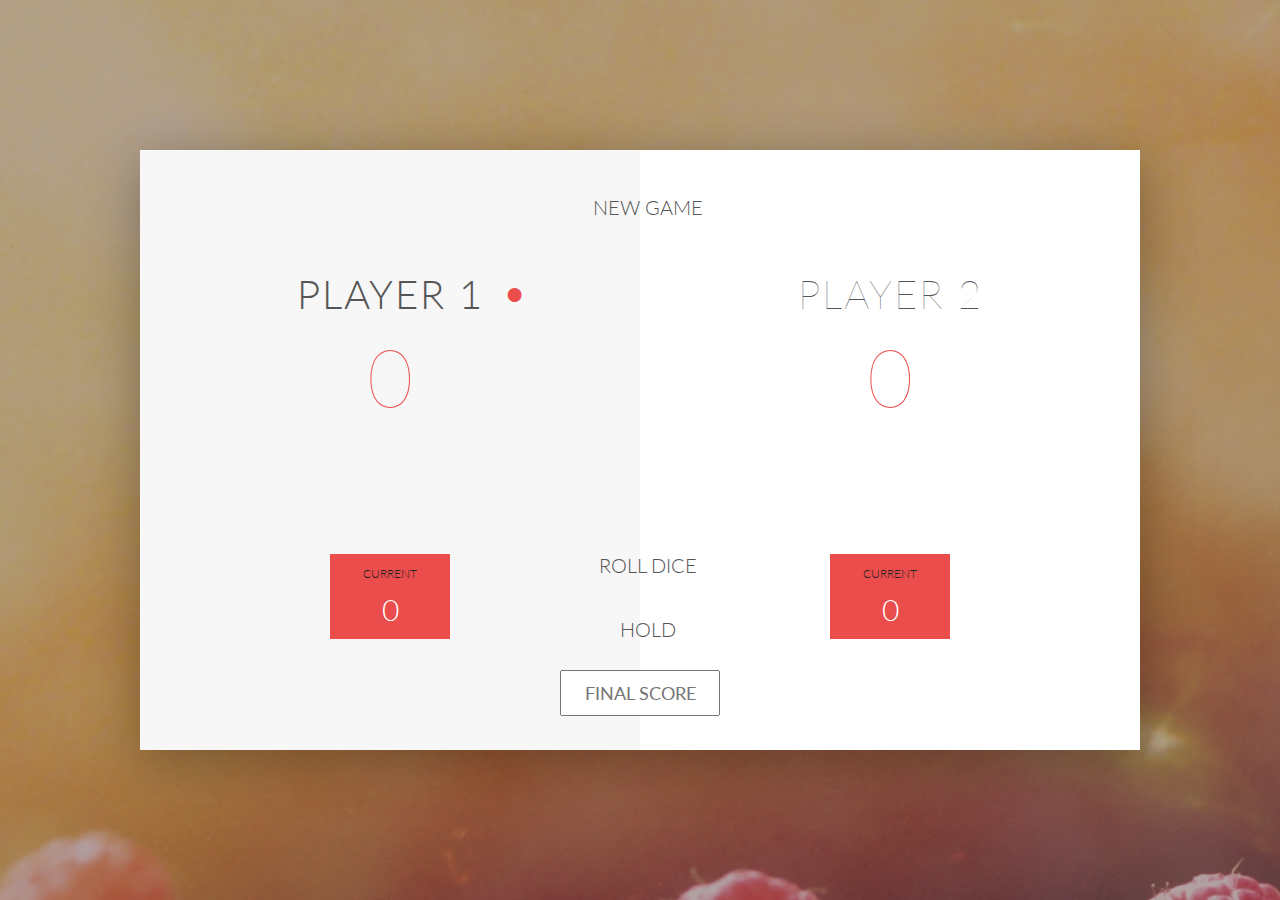
<file: index.html>
<!DOCTYPE html>
<html lang="en">
    <head>
        <meta charset="UTF-8">
        <link href="https://fonts.googleapis.com/css?family=Lato:100,300,600" rel="stylesheet" type="text/css">
        <link href="http://code.ionicframework.com/ionicons/2.0.1/css/ionicons.min.css" rel="stylesheet" type="text/css">
        <link type="text/css" rel="stylesheet" href="style.css">
        
        <title>Pig Game</title>
    </head>

    <body>
        <div class="wrapper clearfix">
            <div class="player-0-panel active">
                <div class="player-name" id="name-0">Player 1</div>
                <div class="player-score" id="score-0">43</div>
                <div class="player-current-box">
                    <div class="player-current-label">Current</div>
                    <div class="player-current-score" id="current-0">11</div>
                </div>
            </div>
            
            <div class="player-1-panel">
                <div class="player-name" id="name-1">Player 2</div>
                <div class="player-score" id="score-1">72</div>
                <div class="player-current-box">
                    <div class="player-current-label">Current</div>
                    <div class="player-current-score" id="current-1">0</div>
                </div>
            </div>
            
            <button class="btn-new"><i class="ion-ios-plus-outline"></i>New game</button>
            <button class="btn-roll"><i class="ion-ios-loop"></i>Roll dice</button>
            <button class="btn-hold"><i class="ion-ios-download-outline"></i>Hold</button>
            
            <input type="text" placeholder="Final score" class="final-score">

            <img src="dice-5.png" alt="Dice" class="dice" id="dice-1">
            <img src="dice-5.png" alt="Dice" class="dice" id="dice-2">
        </div>
        
        <!-- <script src="app.js"></script> -->
        <!-- <script src="challenges.js"></script> -->
        <script src="pigGame.js"></script>
    </body>
</html>
</file>
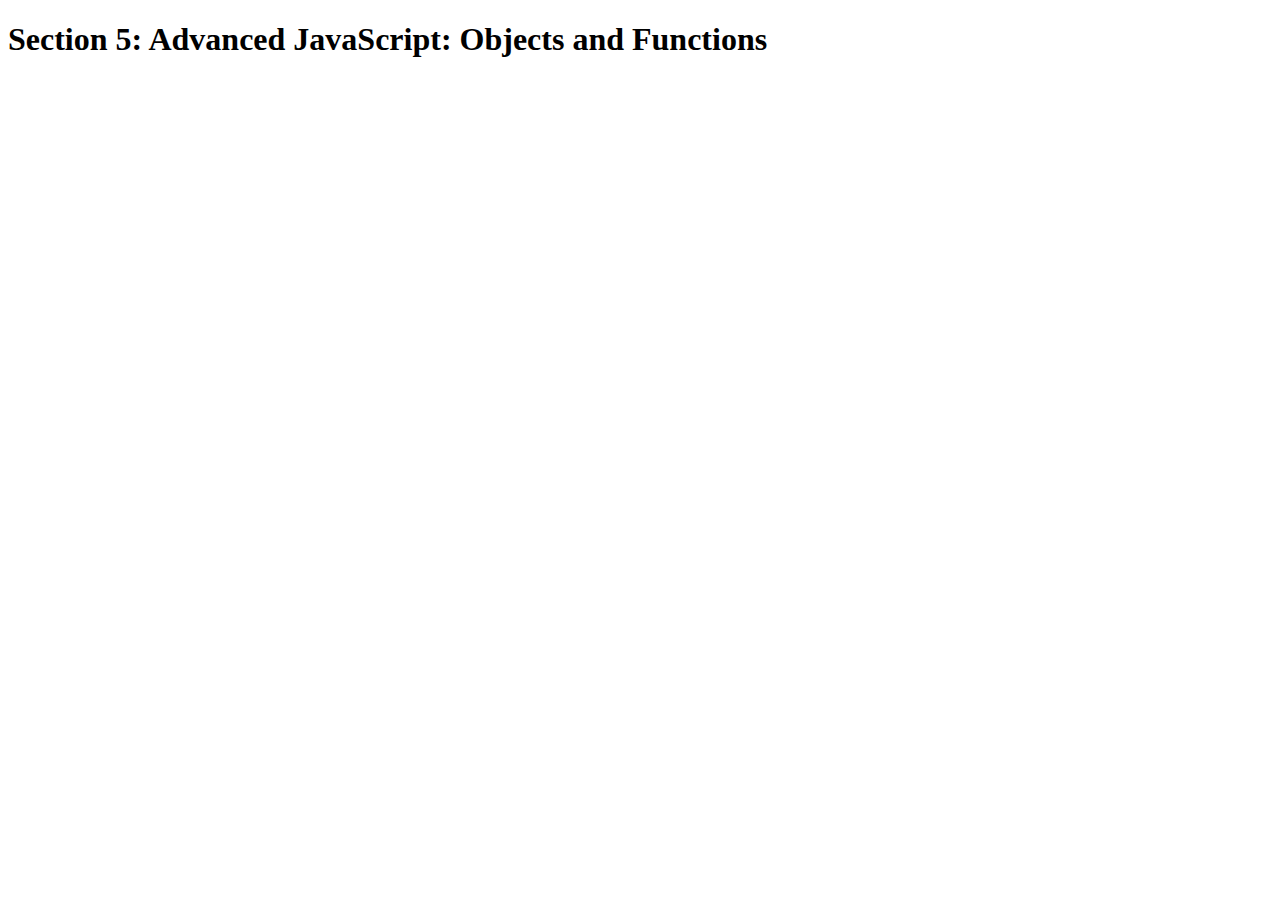
<file: QuestionGame/index.html>
<!DOCTYPE html>
<html lang="en">
    <head>
        <meta charset="UTF-8">
        <title>Section 5: Advanced JavaScript: Objects and Functions</title>
    </head>

    <body>
        <h1>Section 5: Advanced JavaScript: Objects and Functions</h1>
        <script src="questionGame.js"></script>
    </body>
</html>
</file>
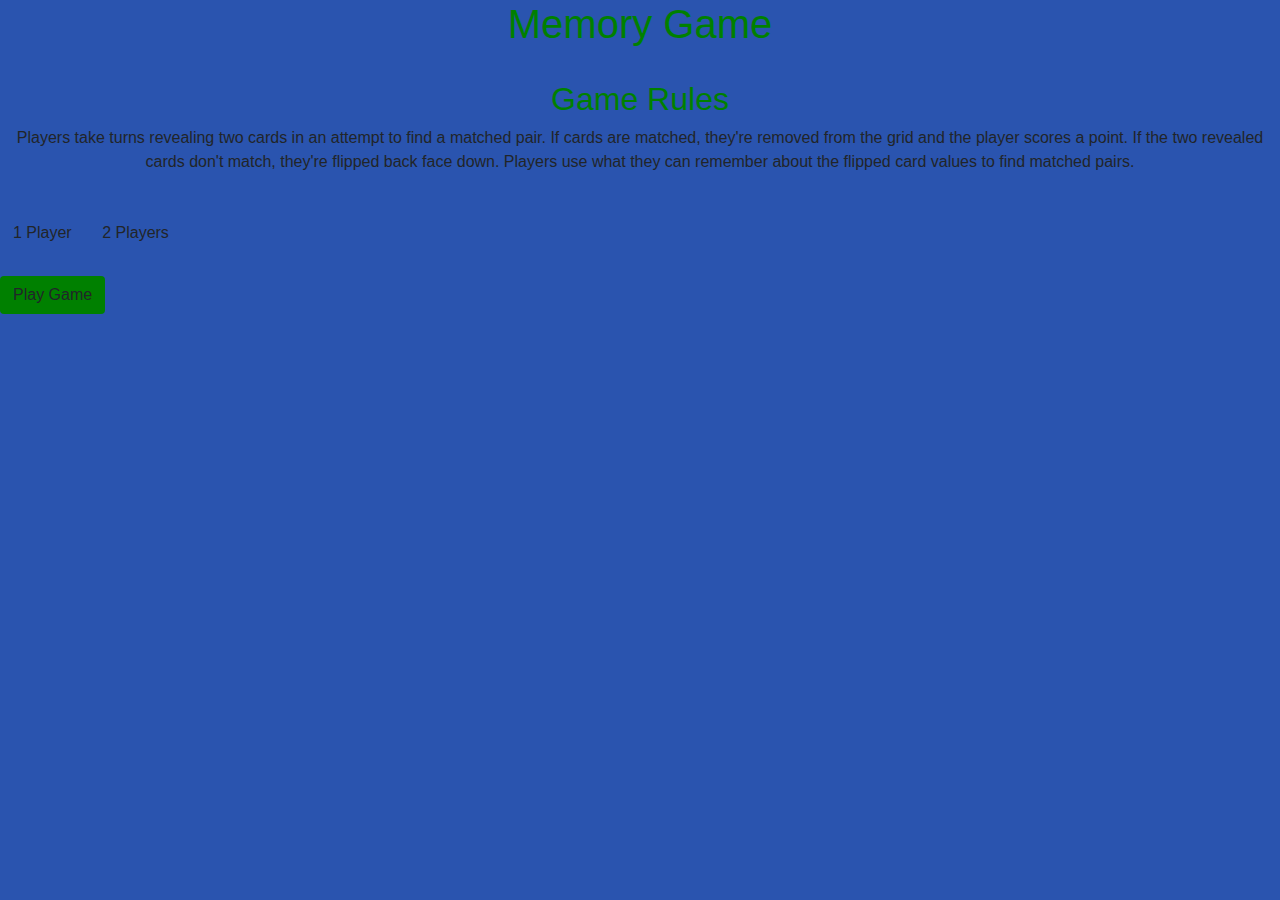
<file: MemoryGame/target/classes/static/index.html>
<!DOCTYPE html>
<html lang="en">

<head>
    <meta charset="UTF-8">
    <meta name="viewport" content="width=device-width, initial-scale=1.0">
    <meta http-equiv="X-UA-Compatible" content="ie=edge">
    <link rel="stylesheet" href="https://stackpath.bootstrapcdn.com/bootstrap/4.4.1/css/bootstrap.min.css"
        integrity="sha384-Vkoo8x4CGsO3+Hhxv8T/Q5PaXtkKtu6ug5TOeNV6gBiFeWPGFN9MuhOf23Q9Ifjh" crossorigin="anonymous">
    <link rel="stylesheet" href="styles.css">

    <title>Memory Game</title>
</head>

<body>


    <h1 style="text-align: center;">Memory Game</h1><br>
    <h2 style="text-align: center; color: green;">Game Rules</h2>
    <div>
        <p class='text-center' style="text-align: center;">
            Players take turns revealing two cards in an attempt to find a matched pair.
            If cards are matched, they're removed from the grid and the player scores a point.
            If the two revealed cards don't match, they're flipped back face down.
            Players use what they can remember about the flipped card values to find matched pairs.
        </p>
        <br>
    </div>

    <div>
        <button id="1-player" class="btn" style="align-content: center;">1 Player</button>
        <button id="2-players" class="btn" style="align-content: center;">2 Players</button><br><br>
    </div>

    <div>
        <button id="btnStart" class="btn" style="text-align: center; background-color: green;">Play Game</button>
        <h2 id="matches-count"></h2>
        <h2 id="try-count"></h2>
    </div>

    <div id="error"></div>

    <div id="cards" class="container">

    </div>

    <div></div>


    <script src="https://code.jquery.com/jquery-3.4.1.js"
        integrity="sha256-WpOohJOqMqqyKL9FccASB9O0KwACQJpFTUBLTYOVvVU=" crossorigin="anonymous"></script>
    <script src="https://stackpath.bootstrapcdn.com/bootstrap/4.4.1/js/bootstrap.min.js"></script>
    <script src="memoryGame.js"></script>
</body>

</html>
</file>
<file: style.css>
/**********************************************
*** GENERAL
**********************************************/

.final-score {
    position: absolute;
    left: 50%;
    transform: translateX(-50%);
    top: 520px;
    color: #555;
    font-size: 18px;
    font-family: 'Lato';
    text-align: center;
    padding: 10px;
    width: 160px;
    text-transform: uppercase;
}

.final-score:focus {outline: none; }

#dice-1 {top: 120px; }
#dice-2 {top: 250px; }

* {
    margin: 0;
    padding: 0;
    box-sizing: border-box;
    
}

.clearfix::after {
    content: "";
    display: table;
    clear: both;
}

body {
    background-image: linear-gradient(rgba(62, 20, 20, 0.4), rgba(62, 20, 20, 0.4)), url(back.jpg);
    background-size: cover;
    background-position: center;
    font-family: Lato;
    font-weight: 300;
    position: relative;
    height: 100vh;
    color: #555;
}

.wrapper {
    width: 1000px;
    position: absolute;
    top: 50%;
    left: 50%;
    transform: translate(-50%, -50%);
    background-color: #fff;
    box-shadow: 0px 10px 50px rgba(0, 0, 0, 0.3);
    overflow: hidden;
}

.player-0-panel,
.player-1-panel {
    width: 50%;
    float: left;
    height: 600px;
    padding: 100px;
}



/**********************************************
*** PLAYERS
**********************************************/

.player-name {
    font-size: 40px;
    text-align: center;
    text-transform: uppercase;
    letter-spacing: 2px;
    font-weight: 100;
    margin-top: 20px;
    margin-bottom: 10px;
    position: relative;
}

.player-score {
    text-align: center;
    font-size: 80px;
    font-weight: 100;
    color: #EB4D4D;
    margin-bottom: 130px;
}

.active { background-color: #f7f7f7; }
.active .player-name { font-weight: 300; }

.active .player-name::after {
    content: "\2022";
    font-size: 47px;
    position: absolute;
    color: #EB4D4D;
    top: -7px;
    right: 10px;
    
}

.player-current-box {
    background-color: #EB4D4D;
    color: #fff;
    width: 40%;
    margin: 0 auto;
    padding: 12px;
    text-align: center;
}

.player-current-label {
    text-transform: uppercase;
    margin-bottom: 10px;
    font-size: 12px;
    color: #222;
}

.player-current-score {
    font-size: 30px;
}

button {
    position: absolute;
    width: 200px;
    left: 50%;
    transform: translateX(-50%);
    color: #555;
    background: none;
    border: none;
    font-family: Lato;
    font-size: 20px;
    text-transform: uppercase;
    cursor: pointer;
    font-weight: 300;
    transition: background-color 0.3s, color 0.3s;
}

button:hover { font-weight: 600; }
button:hover i { margin-right: 20px; }

button:focus {
    outline: none;
}

i {
    color: #EB4D4D;
    display: inline-block;
    margin-right: 15px;
    font-size: 32px;
    line-height: 1;
    vertical-align: text-top;
    margin-top: -4px;
    transition: margin 0.3s;
}

.btn-new { top: 45px;}
.btn-roll { top: 403px;}
.btn-hold { top: 467px;}

.dice {
    position: absolute;
    left: 50%;
    top: 178px;
    transform: translateX(-50%);
    height: 100px;
    box-shadow: 0px 10px 60px rgba(0, 0, 0, 0.10);
}

.winner { background-color: #f7f7f7; }
.winner .player-name { font-weight: 300; color: #EB4D4D; }
</file>
<file: MemoryGame/target/classes/static/styles.css>
img {
  max-width: 100%;
  max-height: 100%;
  object-fit: contain;
}

#error {
  color: red;
}

body{
  background-color: rgb(42, 84, 175);
}

.memory-card {
  margin: 10px;
  /* height: max-content; */
  width: auto;
  background-color: rgb(255, 255, 255);
}

h1{
color: green;
}

#cards {
  margin-top: 25px;
  background-color: black;
}
</file>
